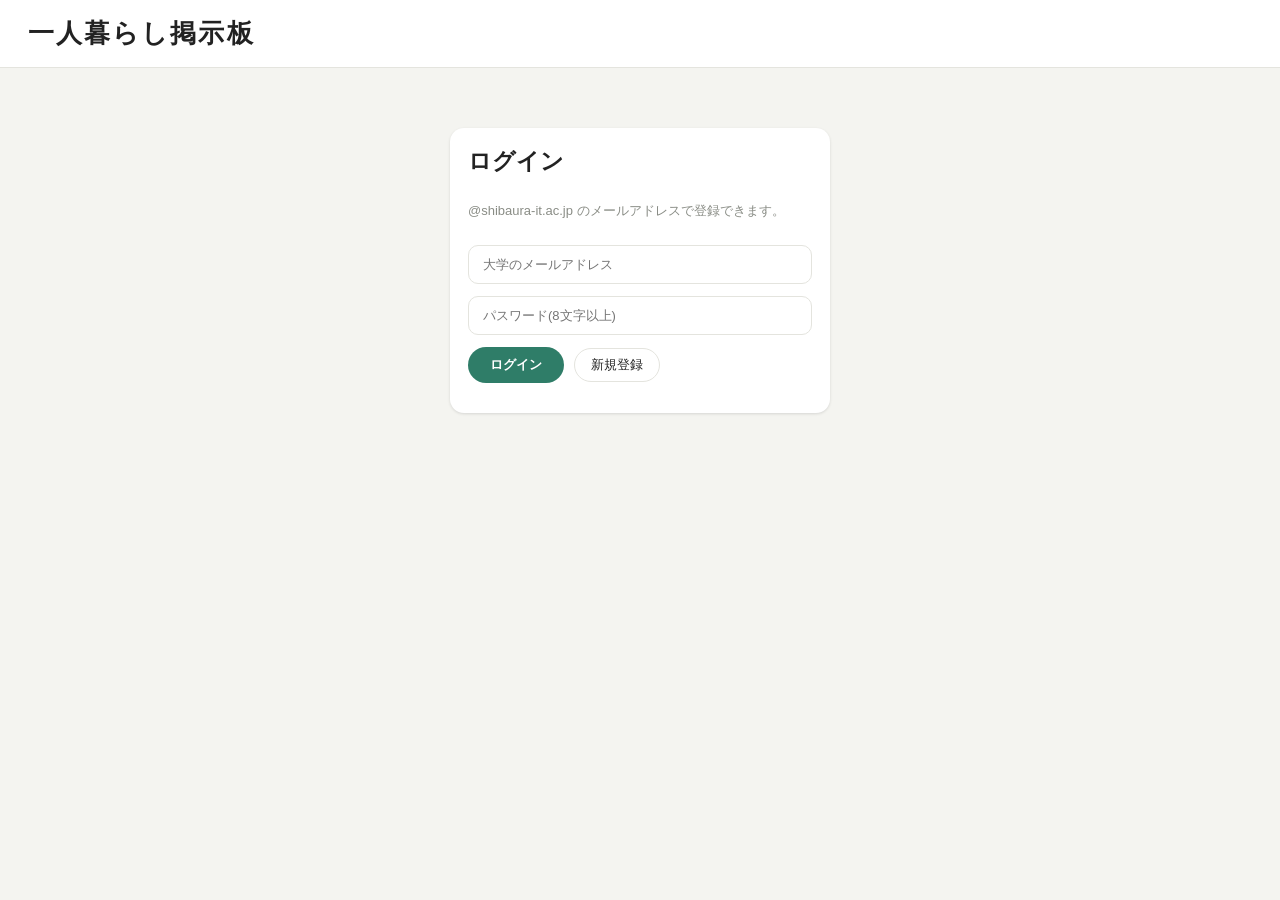
<file: index.html>
<!DOCTYPE html>
<html lang="ja">
<head>
<meta charset="UTF-8">
<meta name="viewport" content="width=device-width, initial-scale=1, viewport-fit=cover">
<title>一人暮らし掲示板</title>
<link rel="stylesheet" href="css/style.css">
</head>
<body data-auth="out">
<header>
  <h1>一人暮らし掲示板</h1>
  <div class="search"><input id="q" type="search" placeholder="投稿を検索 (例：ゴミ 分別)"></div>
  <div class="userbar"><span id="userEmail"></span><button class="chip" id="logout">ログアウト</button></div>
</header>
<div id="authView"><div class="card authbox">
  <h2>ログイン</h2>
  <p class="meta" id="authHint">大学のメールアドレスで登録できます。</p>
  <input class="sm" id="email" type="email" placeholder="大学のメールアドレス" autocomplete="username">
  <input class="sm" id="pw" type="password" placeholder="パスワード(8文字以上)" autocomplete="current-password">
  <div class="row"><button class="post-btn" id="signin" style="margin-left:0">ログイン</button><button class="chip" id="signup">新規登録</button></div>
  <div id="authMsg" class="meta" role="status"></div>
</div></div>
<div class="layout" id="appView">
  <nav><a>🏠 ホーム</a><a>☑ やること</a><a>🗑 ゴミ出し</a><a>💡 豆知識</a><a class="on">💬 掲示板</a></nav>
  <main>
    <div class="tabs"><button class="on" data-tab="tl">タイムライン</button><button data-tab="qa">Q&amp;A</button></div>
    <div id="status"></div>
    <div class="card">
      <textarea id="body" maxlength="300" placeholder="ひとりごとや、知ったことなどを投稿する"></textarea>
      <div class="row" id="cats">
        <button class="chip on" data-cat="ひとりごと">ひとりごと</button>
        <button class="chip" data-cat="情報共有">情報共有</button>
        <button class="chip" data-cat="質問">質問</button>
        <input class="sm" id="tagIn" placeholder="#タグを追加 (空白区切り)">
      </div>
      <div class="row">
        <input class="sm" id="nick" maxlength="12" placeholder="ニックネーム">
        <select class="sm" id="year"><option>1年</option><option>2年</option><option>3年</option><option>4年</option><option>院生</option></select>
        <button class="post-btn" id="submit">投稿する</button>
      </div>
    </div>
    <div class="row filters" id="filters">
      <button class="chip on" data-f="all">すべて</button>
      <button class="chip" data-f="ひとりごと">ひとりごと</button>
      <button class="chip" data-f="情報共有">情報共有</button>
      <button class="chip fav" data-f="fav">お気に入り</button>
    </div>
    <div class="row filters" id="qaFilters" hidden>
      <button class="chip on" data-q="all">すべて</button>
      <button class="chip" data-q="open">回答募集中</button>
      <button class="chip" data-q="solved">解決済み</button>
    </div>
    <div id="list"></div>
  </main>
  <aside>
    <div class="card"><h3>タグで絞り込み</h3>
      <button class="clear" id="clr" hidden>× 絞り込みを解除</button>
      <ul class="taglist" id="tagList"></ul>
      <div class="newtag"><input class="sm" id="newTag" maxlength="20" placeholder="新しいタグを作成"><button id="addTag">追加</button></div>
    </div>
    <div class="card rule"><h3>投稿のルール</h3><p>住所・部屋番号・本名フルネームなど、個人が特定できる情報は書かない。</p></div>
  </aside>
</div>
<script src="js/config.js"></script>
<script src="js/store.js"></script>
<script src="js/app.js"></script>
</body>
</html>
</file>
<file: css/style.css>
:root{--bg:#f4f4f0;--card:#fff;--ink:#222;--sub:#8a8d86;--g:#2f7d68;--gl:#e3f0eb;--line:#e4e4de;--chip:#efefea;--warn:#fde8d8;--star:#f5c518;box-sizing:border-box;padding-top:env(safe-area-inset-top,0px);padding-bottom:env(safe-area-inset-bottom,0px)}
@media (prefers-color-scheme:dark){:root:not([data-theme="light"]){--bg:#1b1d1b;--card:#262926;--ink:#eee;--sub:#9a9d95;--g:#5fb89f;--gl:#24372f;--line:#3a3d39;--chip:#32352f;--warn:#3d3026;color-scheme:dark}}
:root[data-theme="dark"]{--bg:#1b1d1b;--card:#262926;--ink:#eee;--sub:#9a9d95;--g:#5fb89f;--gl:#24372f;--line:#3a3d39;--chip:#32352f;--warn:#3d3026;color-scheme:dark}
*{box-sizing:border-box}
body{margin:0;background:var(--bg);color:var(--ink);font-family:"Hiragino Sans","Noto Sans JP",Meiryo,sans-serif;font-size:15px}
header{background:var(--card);border-bottom:1px solid var(--line);display:flex;align-items:center;gap:24px;padding:16px 28px;flex-wrap:wrap}
header h1{margin:0;font-size:26px;letter-spacing:.08em;font-family:"Hiragino Mincho ProN","Yu Mincho",serif}
.search{flex:1;max-width:760px;min-width:200px}
.search input{width:100%;border:0;background:var(--bg);padding:11px 16px;border-radius:14px;font-size:14px;color:var(--ink);box-shadow:0 1px 3px rgba(0,0,0,.12)}
.layout{display:grid;grid-template-columns:200px minmax(0,1fr) 290px;gap:24px;max-width:1240px;margin:0 auto;padding:24px}
nav a{display:block;padding:12px 16px;margin-bottom:10px;border-radius:8px;color:var(--sub);cursor:pointer}
nav a.on{background:var(--gl);color:var(--g);font-weight:600}
.tabs{display:flex;gap:28px;border-bottom:3px solid var(--line);margin-bottom:16px}
.tabs button{background:none;border:0;font-size:22px;padding:6px 4px;color:var(--sub);cursor:pointer;font-family:"Hiragino Mincho ProN","Yu Mincho",serif;margin-bottom:-3px;border-bottom:3px solid transparent}
.tabs button.on{color:var(--ink);border-color:var(--g)}
.card{background:var(--card);border-radius:14px;box-shadow:0 1px 3px rgba(0,0,0,.12);padding:18px}
textarea{width:100%;min-height:90px;border:0;outline:0;resize:vertical;font:inherit;background:transparent;color:var(--ink);border-bottom:1px solid var(--line);padding-bottom:10px}
.row{display:flex;gap:10px;align-items:center;flex-wrap:wrap;margin-top:12px}
.chip{border:1px solid var(--line);background:var(--card);color:var(--ink);border-radius:20px;padding:7px 16px;font-size:13px;cursor:pointer}
.chip.on{border:2px solid var(--g);background:var(--gl);color:var(--g)}
.filters .chip.on{background:#000;color:#fff;border-color:#000}
.filters .fav{background:#fffbd0;color:#333}
.post-btn{margin-left:auto;background:var(--g);color:#fff;border:0;border-radius:20px;padding:9px 22px;font-weight:700;cursor:pointer}
.post-btn:disabled{opacity:.5;cursor:not-allowed}
input.sm,select.sm{border:1px solid var(--line);background:var(--card);color:var(--ink);border-radius:20px;padding:7px 14px;font-size:13px}
#nick{width:120px}#tagIn{width:190px}
.filters{margin:16px 0}
.post{margin-bottom:18px;min-height:110px}
.ph{display:flex;align-items:center;gap:10px}
.av{width:30px;height:30px;border-radius:50%;background:var(--gl);color:var(--g);display:grid;place-items:center;font-size:13px;font-weight:700}
.meta{color:var(--sub);font-size:13px}
.badge{font-size:12px;padding:3px 10px;border-radius:6px;background:var(--chip)}
.badge.info{background:var(--gl);color:var(--g)}
.badge.q{background:var(--warn)}
.star{margin-left:auto;background:none;border:0;font-size:26px;cursor:pointer;color:var(--line)}
.star.on{color:var(--star)}
.post p{margin:14px 0 6px;line-height:1.6;white-space:pre-wrap;word-break:break-word}
.tag{color:var(--g);font-size:12px;margin-right:10px;cursor:pointer}
aside h3{margin:0 0 12px;font-size:16px;font-weight:600}
aside .card{margin-bottom:18px}
.taglist{list-style:none;margin:0 0 12px;padding:0;max-height:360px;overflow-y:auto}
.taglist button{width:100%;display:flex;justify-content:space-between;align-items:center;background:none;border:0;border-radius:8px;padding:9px 10px;color:var(--ink);font-size:14px;cursor:pointer;text-align:left}
.taglist button:hover{background:var(--chip)}
.taglist button.on{background:var(--gl);color:var(--g);font-weight:600}
.taglist .n{font-size:12px;color:var(--sub);background:var(--chip);border-radius:10px;padding:1px 8px}
.newtag{display:flex;gap:6px}.newtag input{flex:1;min-width:0}
.newtag button{border:0;background:var(--g);color:#fff;border-radius:20px;padding:7px 14px;font-size:13px;cursor:pointer}
.clear{font-size:12px;color:var(--g);background:none;border:0;cursor:pointer;padding:0 0 8px 10px}
.rule{background:var(--warn)}
.rule p{font-size:12px;line-height:1.6;color:var(--sub);margin:0}
.empty{text-align:center;color:var(--sub);padding:40px 0}
#status{font-size:12px;color:var(--sub);margin:-4px 0 12px;min-height:16px}
@media(max-width:900px){.layout{grid-template-columns:1fr;padding:14px}nav{display:flex;overflow-x:auto;gap:6px}nav a{white-space:nowrap;margin:0}}
[hidden]{display:none!important}
.qa-actions{display:flex;gap:8px;margin-top:12px;flex-wrap:wrap}
.answers{margin-top:14px;border-top:1px solid var(--line);padding-top:12px}
.ans{padding:12px;border-radius:10px;background:var(--bg);margin-bottom:10px}
.ans.best{background:var(--gl);border:1px solid var(--g)}
.ans p{margin:8px 0 0}
.link{margin-left:auto;background:none;border:0;color:var(--g);font-size:12px;cursor:pointer}
.answers textarea{min-height:64px;background:var(--card);border:1px solid var(--line);border-radius:8px;padding:10px}
.answers .row{justify-content:flex-end}
.answers .post-btn{margin-left:0}
body[data-auth="out"] .search,body[data-auth="out"] #appView,body[data-auth="out"] .userbar{display:none}
body[data-auth="in"] #authView{display:none}
.userbar{margin-left:auto;display:flex;gap:10px;align-items:center;font-size:13px;color:var(--sub)}
.authbox{max-width:380px;margin:60px auto;display:flex;flex-direction:column;gap:12px}
.authbox h2{margin:0;font-family:"Hiragino Mincho ProN","Yu Mincho",serif}
.authbox input{width:100%;border-radius:10px;padding:11px 14px}
.authbox .row{margin-top:0}
.acts{margin-left:auto;display:flex;align-items:center;gap:10px}
.acts .star,.acts .link{margin-left:0}
.link.danger{color:#c0392b}
</file>
